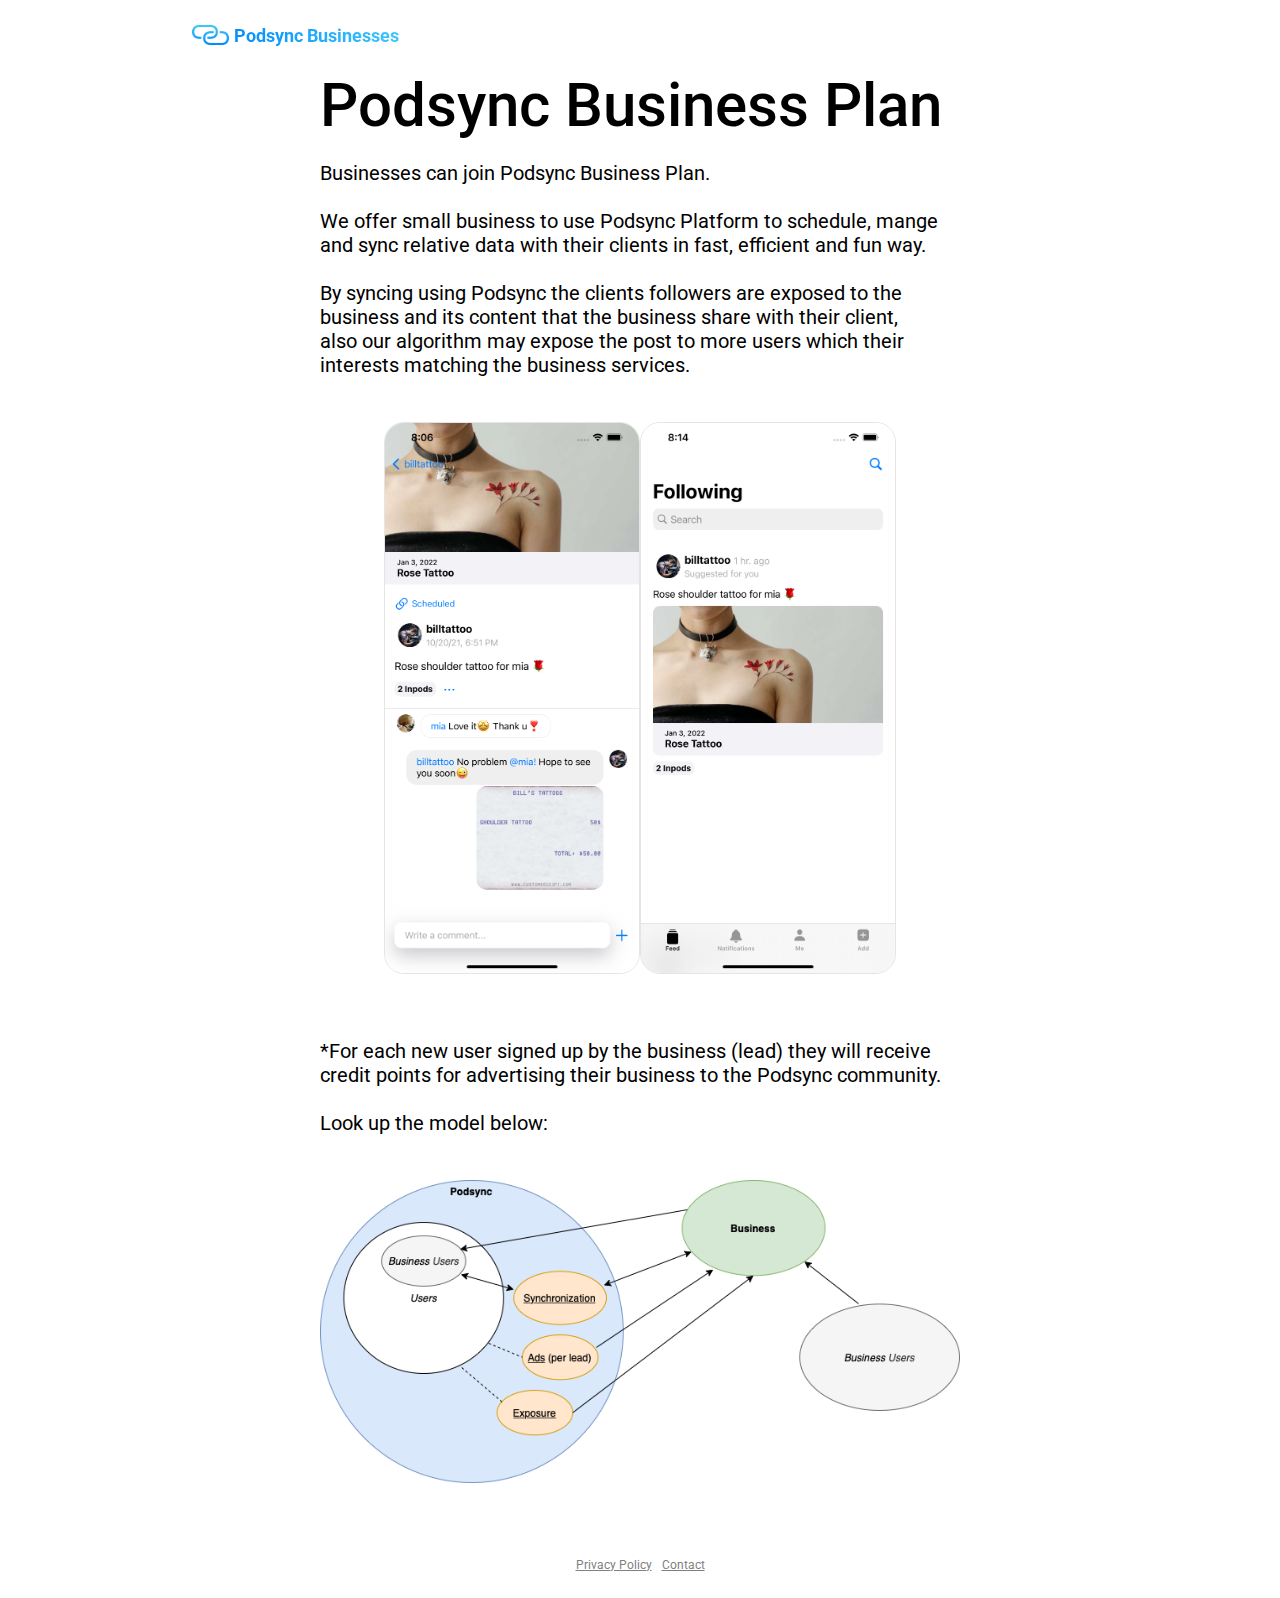
<file: public/business.html>
<!DOCTYPE html>
<html lang="en">

<head>
    <!-- <base href="/"> -->
    <meta charset="UTF-8" />
    <meta name="viewport" content="width=device-width, initial-scale=1.0" />
    <meta http-equiv="X-UA-Compatible" content="ie=edge" />
    <link href="https://fonts.googleapis.com/css2?family=Roboto:wght@300;400;700&display=swap" rel="stylesheet" />
    <link rel="stylesheet" href="./styles.css" /> 
    <link rel="icon" href="./img/podsync-icon.png" />
    <title>Podsync</title>
</head>

<body>
    <header>
        <div class="logo-container">
            <img class="logo-icon" src="./img/podsync-transparent.png" alt="logo" />
            <h4 class="logo-text">Podsync Businesses</h4>
        </div>
    </header>

    <main>
        <section class="presentation-business">
            <div class="introduction-business">
                <div class="intro-text">
                    <h1>Podsync Business Plan</h1>
                    <p>
                        Businesses can join Podsync Business Plan.
                        </br>
                        </br>We offer small business to use Podsync Platform to schedule, mange and sync relative data with their clients in fast, efficient and fun way.
                        </br>
                        </br>By syncing using Podsync the clients followers are exposed to the business and its content that the business share with their client,
                        </br>also our algorithm may expose the post to more users which their interests matching the business services.
                    </p>
                </div>
            </div>
            <div class="cover-business">
                <img class="img-screenshot" src="./img/screen-shot-tattoo.png" alt="screen-shot" />
                <img class="img-screenshot" src="./img/screen-shot-suggest.png" alt="screen-shot" />
            </div>

            <div class="introduction-business">
                <div class="intro-text">
                    <p>
                        *For each new user signed up by the business (lead) they will receive credit points for advertising their business to the Podsync community.
                        </br>
                        </br>Look up the model below:
                    </p>
                </div>
            </div>
            <div class="cover-business">
                <img class="img-model" src="./img/model.drawio.png" alt="screen-shot" />
            </div>
        </section>
    </main>

    <footer>
        <nav>
            <ul class="nav-links">
                <li><a class="nav-link" href="./privacy-policy.txt">Privacy Policy</a></li>
                <li><a class="nav-link" href="mailto:podsyncapp@gmail.com">Contact</a></li>
            </ul>
        </nav>
    </footer>

    <script src="./main.js"></script>
</body>

</html>
</file>
<file: public/styles.css>
* {
	margin: 0px;
	padding: 0px;
	box-sizing: border-box;
}

body {
	font-family: 'Roboto', sans-serif;
}

header, footer {
	display: flex;
	width: 70%;
	height: 70px;
	margin: auto;
	align-items: center;
}

.logo-container {
	display: flex;
	align-items: center;
}
.logo-icon {
	height: 20px;
	margin-right: 5px;
}
.logo-text {
	font-size: 18px;
	background: linear-gradient(to left, #3ec6fd, #038efd);
	background-clip: text;
	-webkit-background-clip: text;
	-webkit-text-fill-color: transparent;
}
nav {
	flex: 1;
}
.nav-links {
	display: flex;
	justify-content: center;
	list-style: none;
}
.nav-link {
	color: gray;
	font-size: 12px;
	margin: 5px;
}
.banner {
	display: none;
	background-color:lightskyblue;
	width: 50%;
	margin: auto;
	padding: 10px;
	border-radius: 5px;
}
.banner-text {
	color: white;
	font-size: 14px;
	text-align: center;
	flex: auto;
}
.presentation {
	display: flex;
	width: 70%;
	margin: auto;
	align-items: center;
}
.presentation-business {
	display: grid;
	width: 50%;
	margin: auto;
	align-items: center;
}
.introduction-business {
	flex: 1;
}
.introduction {
	flex: 1;
}
.intro-text h1 {
	font-size: 60px;
	font-weight: 500;
}
.intro-text p {
	margin-top: 20px;
	font-size: 20px;
	color: black;
}
.cta {
	padding: 20px 0px 0px 0px;
}
.cta-link {
	height: 44px;
}

.cover {
	flex: 1;
	display: flex;
	justify-content: center;
}
.cover img {
	height: 700px;
}
.cover-business {
	flex: 1;
	display: flex;
	justify-content: center;
}
.cover-business img {
	margin-top: 5vh;
	margin-bottom: 5vh;
}
.img-screenshot {
	width: 40%;
	border: .5px solid rgba(0,0,0,.1);
	border-radius: 20px;
}
.img-model {
	width: 100%;
}

@media screen and (max-width: 1024px) {
	header, footer, .presentation, .banner, .presentation-business {
		width: 90%;
	}
	.presentation {
		margin-top: 2vh;
		flex-direction: column;
	}
	.introduction {
		text-align: center;
	}
	.intro-text h1 {
		font-size: 40px;
	}
	.intro-text p {
		font-size: 18px;
	}
	.cover img {
		height: 600px;
	}
}
</file>
